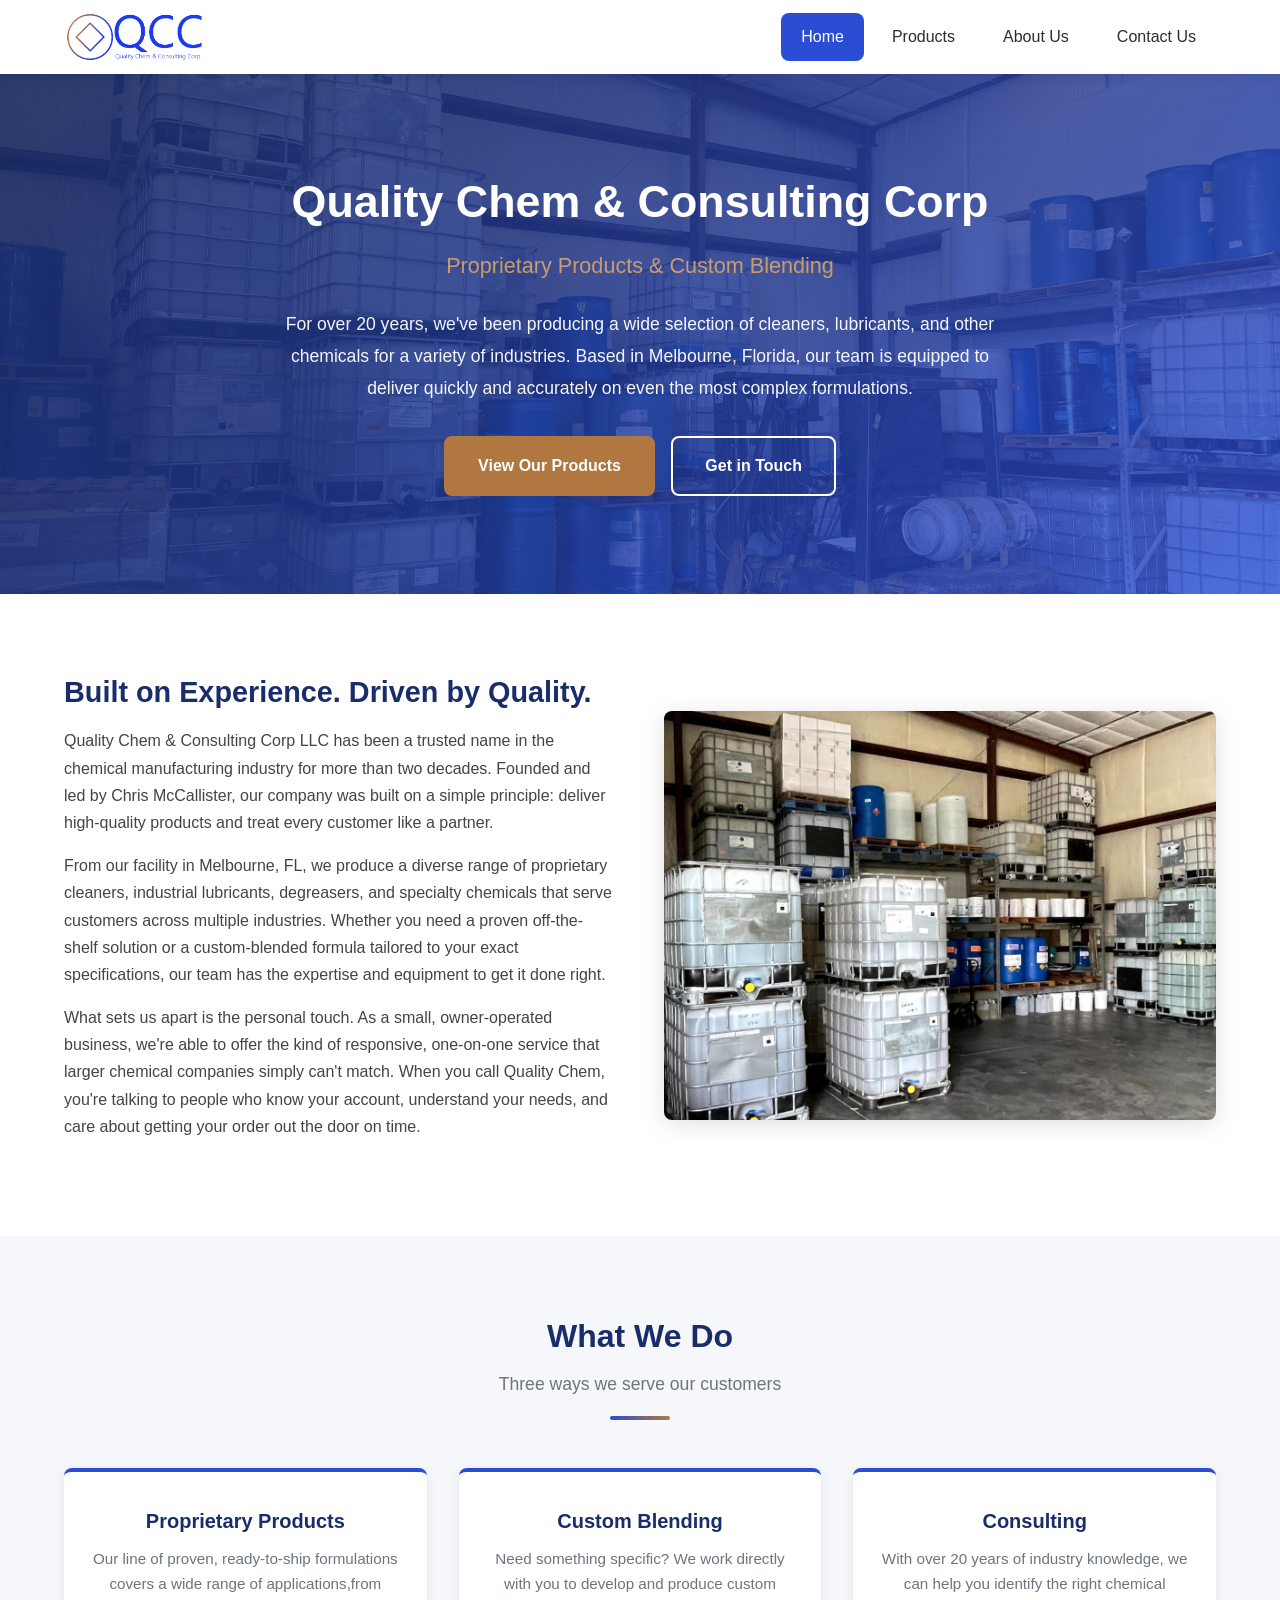
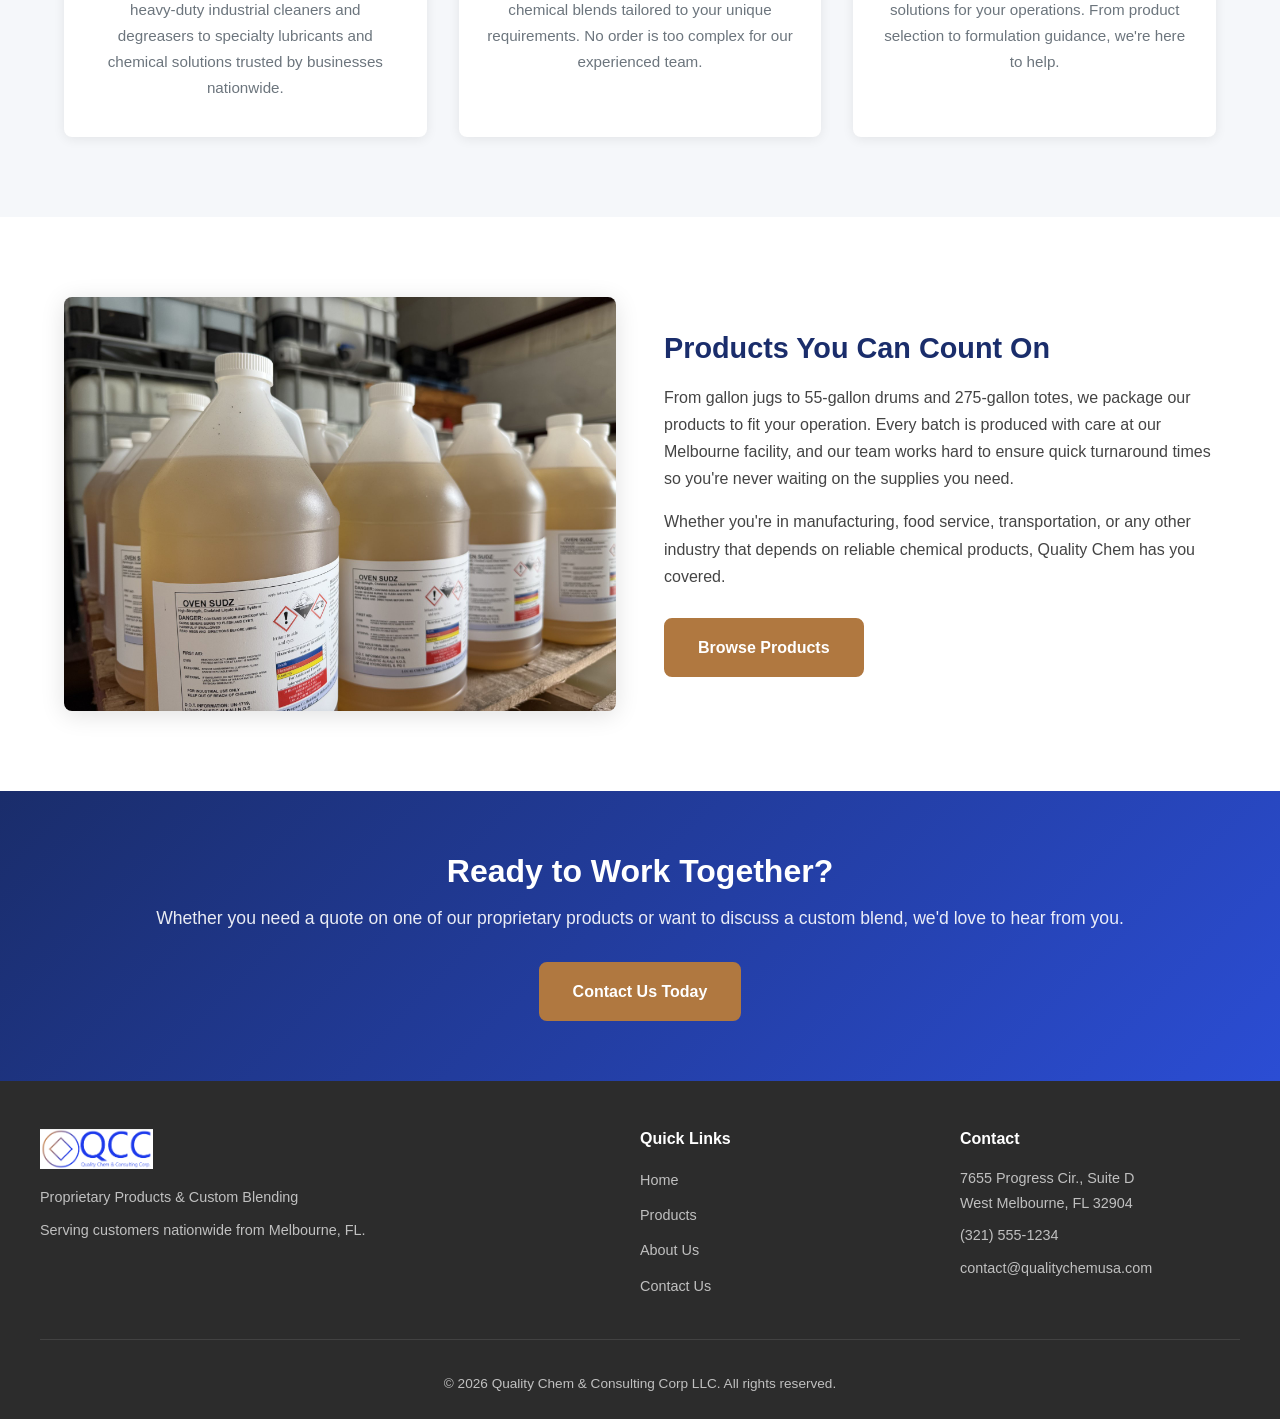
<file: index.html>
<!DOCTYPE html>
<html lang="en">
<head>
    <meta charset="UTF-8">
    <meta name="viewport" content="width=device-width, initial-scale=1.0">
    <title>Quality Chem & Consulting Corp | Proprietary Products & Custom Blending</title>
    <meta name="description" content="Quality Chem & Consulting Corp LLC,over 20 years of producing cleaners, lubricants, and specialty chemicals. Proprietary products and custom blending from Melbourne, FL.">
    <link rel="icon" href="images/QCC icon.jpg" type="image/jpeg">
    <link rel="stylesheet" href="css/styles.css">
</head>
<body>

    <!-- HEADER -->
    <header class="site-header">
        <div class="header-inner">
            <a href="index.html" class="logo">
                <img src="images/Quality Chem & Consulting Corp logo.png" alt="Quality Chem & Consulting Corp">
            </a>
            <button class="nav-toggle" aria-label="Toggle navigation">
                <span></span><span></span><span></span>
            </button>
            <ul class="nav-links">
                <li><a href="index.html" class="active">Home</a></li>
                <li><a href="products.html">Products</a></li>
                <li><a href="about.html">About Us</a></li>
                <li><a href="contact.html">Contact Us</a></li>
            </ul>
        </div>
    </header>

    <!-- HERO -->
    <section class="hero">
        <div class="hero-bg" style="background-image: url('images/IMG_1876.jpg');"></div>
        <div class="hero-content">
            <h1>Quality Chem &amp; Consulting Corp</h1>
            <p class="tagline">Proprietary Products &amp; Custom Blending</p>
            <p>For over 20 years, we've been producing a wide selection of cleaners, lubricants, and other chemicals for a variety of industries. Based in Melbourne, Florida, our team is equipped to deliver quickly and accurately on even the most complex formulations.</p>
            <a href="products.html" class="btn btn-primary">View Our Products</a>
            <a href="contact.html" class="btn btn-outline" style="margin-left: 12px;">Get in Touch</a>
        </div>
    </section>

    <!-- WHO WE ARE -->
    <section class="section">
        <div class="container">
            <div class="two-col">
                <div>
                    <h2>Built on Experience. Driven by Quality.</h2>
                    <p>Quality Chem & Consulting Corp LLC has been a trusted name in the chemical manufacturing industry for more than two decades. Founded and led by Chris McCallister, our company was built on a simple principle: deliver high-quality products and treat every customer like a partner.</p>
                    <p>From our facility in Melbourne, FL, we produce a diverse range of proprietary cleaners, industrial lubricants, degreasers, and specialty chemicals that serve customers across multiple industries. Whether you need a proven off-the-shelf solution or a custom-blended formula tailored to your exact specifications, our team has the expertise and equipment to get it done right.</p>
                    <p>What sets us apart is the personal touch. As a small, owner-operated business, we're able to offer the kind of responsive, one-on-one service that larger chemical companies simply can't match. When you call Quality Chem, you're talking to people who know your account, understand your needs, and care about getting your order out the door on time.</p>
                </div>
                <img src="images/Florida warehouse 2_edited.jpg" alt="Quality Chem warehouse facility in Melbourne, Florida">
            </div>
        </div>
    </section>

    <!-- WHAT WE DO -->
    <section class="section section-alt">
        <div class="container">
            <div class="section-header">
                <h2>What We Do</h2>
                <p>Three ways we serve our customers</p>
                <div class="accent-line"></div>
            </div>
            <div class="card-grid">
                <div class="card">
                    <h3>Proprietary Products</h3>
                    <p>Our line of proven, ready-to-ship formulations covers a wide range of applications,from heavy-duty industrial cleaners and degreasers to specialty lubricants and chemical solutions trusted by businesses nationwide.</p>
                </div>
                <div class="card">
                    <h3>Custom Blending</h3>
                    <p>Need something specific? We work directly with you to develop and produce custom chemical blends tailored to your unique requirements. No order is too complex for our experienced team.</p>
                </div>
                <div class="card">
                    <h3>Consulting</h3>
                    <p>With over 20 years of industry knowledge, we can help you identify the right chemical solutions for your operations. From product selection to formulation guidance, we're here to help.</p>
                </div>
            </div>
        </div>
    </section>

    <!-- PRODUCT PREVIEW -->
    <section class="section">
        <div class="container">
            <div class="two-col reverse-mobile">
                <img src="images/IMG_1867.jpg" alt="Quality Chem products on pallet">
                <div>
                    <h2>Products You Can Count On</h2>
                    <p>From gallon jugs to 55-gallon drums and 275-gallon totes, we package our products to fit your operation. Every batch is produced with care at our Melbourne facility, and our team works hard to ensure quick turnaround times so you're never waiting on the supplies you need.</p>
                    <p>Whether you're in manufacturing, food service, transportation, or any other industry that depends on reliable chemical products, Quality Chem has you covered.</p>
                    <a href="products.html" class="btn btn-primary" style="margin-top: 12px;">Browse Products</a>
                </div>
            </div>
        </div>
    </section>

    <!-- CTA -->
    <section class="cta-banner">
        <div class="container">
            <h2>Ready to Work Together?</h2>
            <p>Whether you need a quote on one of our proprietary products or want to discuss a custom blend, we'd love to hear from you.</p>
            <a href="contact.html" class="btn btn-primary">Contact Us Today</a>
        </div>
    </section>

    <!-- FOOTER -->
    <footer class="site-footer">
        <div class="footer-inner">
            <div class="footer-col">
                <img src="images/Quality Chem & Consulting Corp logo.png" alt="QCC Logo" class="footer-logo">
                <p>Proprietary Products & Custom Blending</p>
                <p>Serving customers nationwide from Melbourne, FL.</p>
            </div>
            <div class="footer-col">
                <h4>Quick Links</h4>
                <ul>
                    <li><a href="index.html">Home</a></li>
                    <li><a href="products.html">Products</a></li>
                    <li><a href="about.html">About Us</a></li>
                    <li><a href="contact.html">Contact Us</a></li>
                </ul>
            </div>
            <div class="footer-col">
                <h4>Contact</h4>
                <p>7655 Progress Cir., Suite D<br>West Melbourne, FL 32904</p>
                <p><a href="tel:+13215551234">(321) 555-1234</a></p>
                <p><a href="mailto:contact@qualitychemusa.com">contact@qualitychemusa.com</a></p>
            </div>
        </div>
        <div class="footer-bottom">
            <p>&copy; 2026 Quality Chem & Consulting Corp LLC. All rights reserved.</p>
        </div>
    </footer>

    <script src="js/main.js"></script>
</body>
</html>
</file>
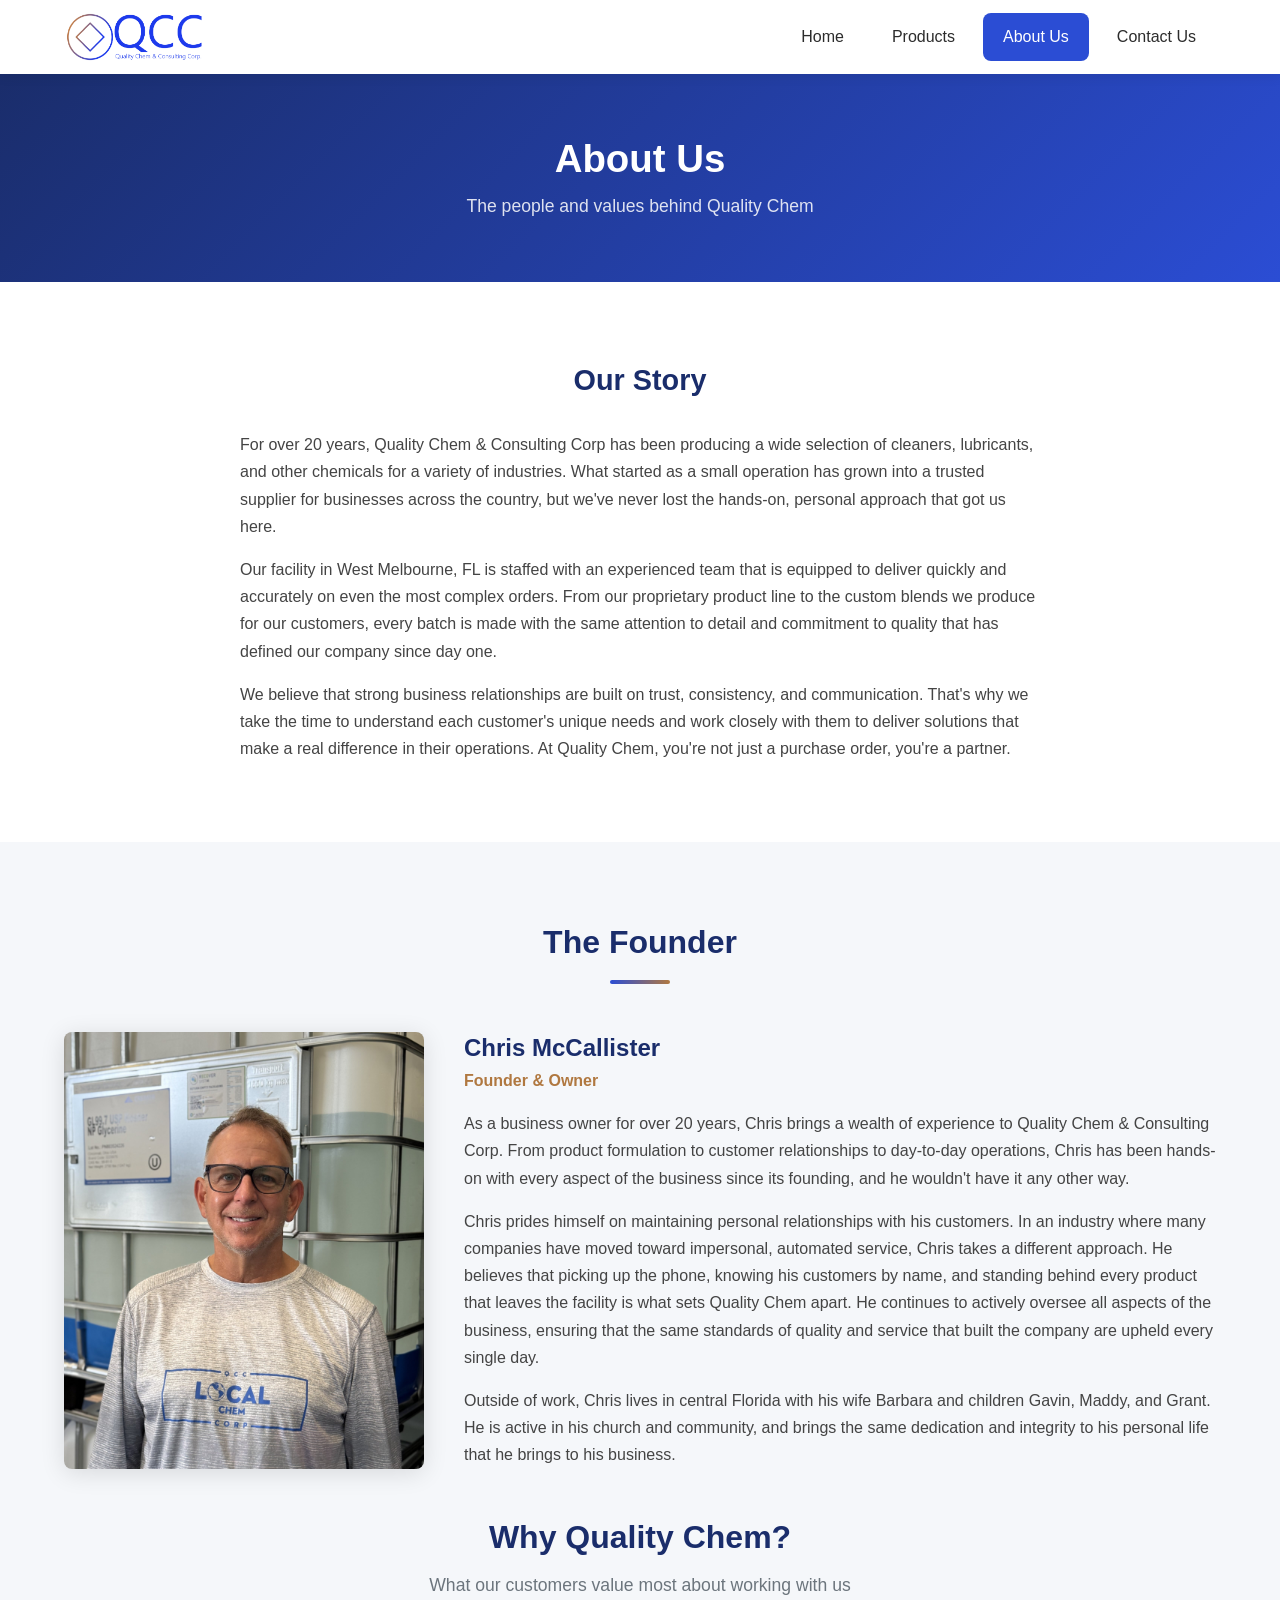
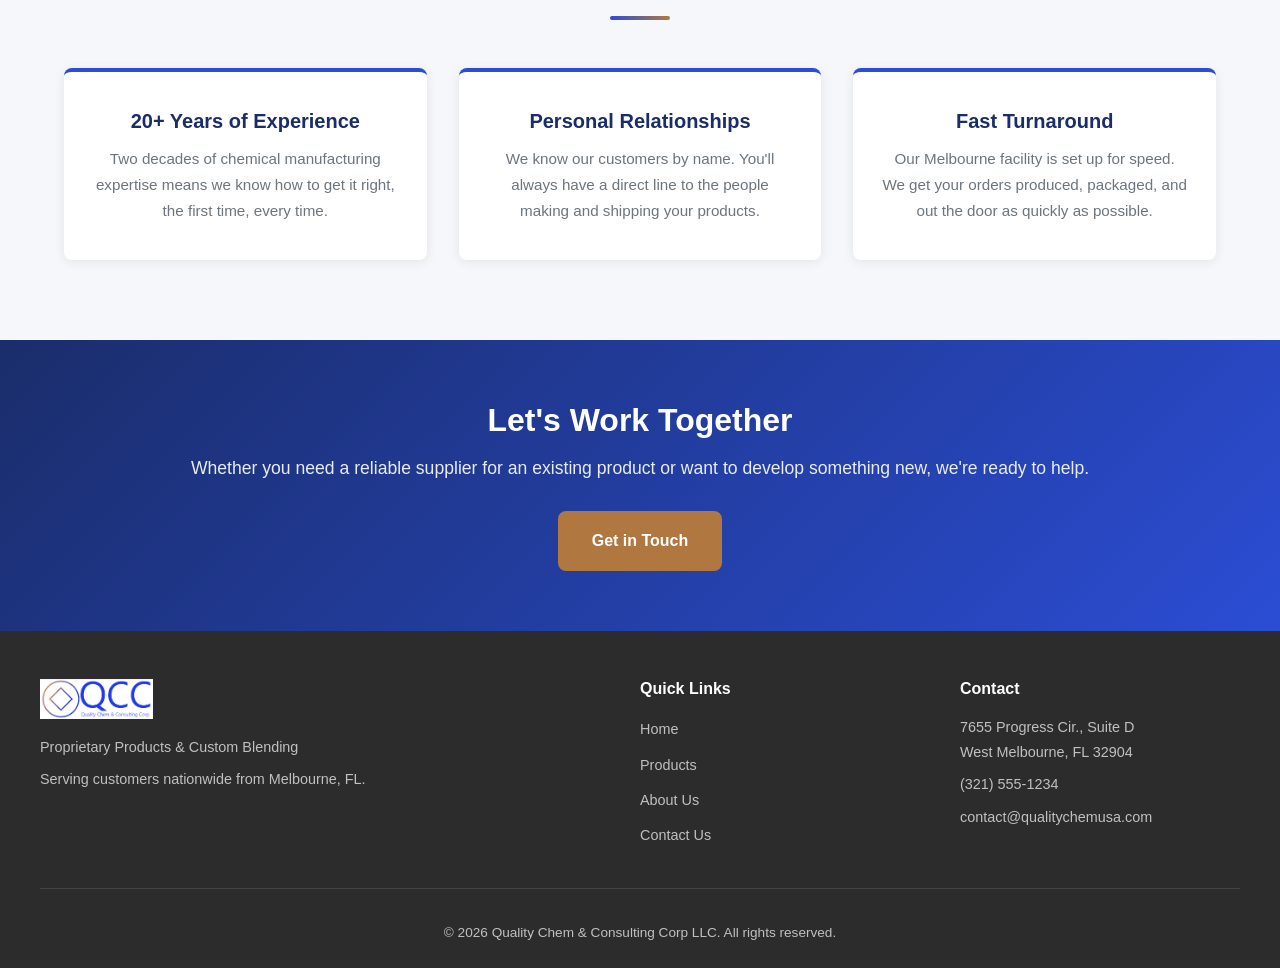
<file: about.html>
<!DOCTYPE html>
<html lang="en">
<head>
    <meta charset="UTF-8">
    <meta name="viewport" content="width=device-width, initial-scale=1.0">
    <title>About Us | Quality Chem & Consulting Corp</title>
    <meta name="description" content="Learn about Quality Chem & Consulting Corp,over 20 years of chemical manufacturing experience, led by founder Chris McCallister from Melbourne, FL.">
    <link rel="icon" href="images/QCC icon.jpg" type="image/jpeg">
    <link rel="stylesheet" href="css/styles.css">
</head>
<body>

    <!-- HEADER -->
    <header class="site-header">
        <div class="header-inner">
            <a href="index.html" class="logo">
                <img src="images/Quality Chem & Consulting Corp logo.png" alt="Quality Chem & Consulting Corp">
            </a>
            <button class="nav-toggle" aria-label="Toggle navigation">
                <span></span><span></span><span></span>
            </button>
            <ul class="nav-links">
                <li><a href="index.html">Home</a></li>
                <li><a href="products.html">Products</a></li>
                <li><a href="about.html" class="active">About Us</a></li>
                <li><a href="contact.html">Contact Us</a></li>
            </ul>
        </div>
    </header>

    <!-- PAGE BANNER -->
    <section class="page-banner">
        <div class="container">
            <h1>About Us</h1>
            <p>The people and values behind Quality Chem</p>
        </div>
    </section>

    <!-- OUR STORY -->
    <section class="section">
        <div class="container">
            <h2 style="text-align: center; margin-bottom: 32px; color: var(--blue-dark); font-size: 1.8rem;">Our Story</h2>
            <div style="max-width: 800px; margin: 0 auto;">
                <p>For over 20 years, Quality Chem & Consulting Corp has been producing a wide selection of cleaners, lubricants, and other chemicals for a variety of industries. What started as a small operation has grown into a trusted supplier for businesses across the country, but we've never lost the hands-on, personal approach that got us here.</p>
                <p style="margin-top: 16px;">Our facility in West Melbourne, FL is staffed with an experienced team that is equipped to deliver quickly and accurately on even the most complex orders. From our proprietary product line to the custom blends we produce for our customers, every batch is made with the same attention to detail and commitment to quality that has defined our company since day one.</p>
                <p style="margin-top: 16px;">We believe that strong business relationships are built on trust, consistency, and communication. That's why we take the time to understand each customer's unique needs and work closely with them to deliver solutions that make a real difference in their operations. At Quality Chem, you're not just a purchase order, you're a partner.</p>
            </div>
        </div>
    </section>

    <!-- MEET THE FOUNDER -->
    <section class="section section-alt">
        <div class="container">
            <div class="section-header">
                <h2>The Founder</h2>
                <div class="accent-line"></div>
            </div>
            <div class="team-member">
                <img src="images/IMG_1869.jpg" alt="Chris McCallister, Founder of Quality Chem & Consulting Corp">
                <div>
                    <h3>Chris McCallister</h3>
                    <span class="role">Founder &amp; Owner</span>
                    <p>As a business owner for over 20 years, Chris brings a wealth of experience to Quality Chem & Consulting Corp. From product formulation to customer relationships to day-to-day operations, Chris has been hands-on with every aspect of the business since its founding, and he wouldn't have it any other way.</p>
                    <p style="margin-top: 16px;">Chris prides himself on maintaining personal relationships with his customers. In an industry where many companies have moved toward impersonal, automated service, Chris takes a different approach. He believes that picking up the phone, knowing his customers by name, and standing behind every product that leaves the facility is what sets Quality Chem apart. He continues to actively oversee all aspects of the business, ensuring that the same standards of quality and service that built the company are upheld every single day.</p>
                    <p style="margin-top: 16px;">Outside of work, Chris lives in central Florida with his wife Barbara and children Gavin, Maddy, and Grant. He is active in his church and community, and brings the same dedication and integrity to his personal life that he brings to his business.</p>
                </div>
            </div>
        </div>

    <!-- WHY QCC -->
        <div class="container" style="margin-top: 48px;">
            <div class="section-header">
                <h2>Why Quality Chem?</h2>
                <p>What our customers value most about working with us</p>
                <div class="accent-line"></div>
            </div>
            <div class="card-grid">
                <div class="card">
                    <h3>20+ Years of Experience</h3>
                    <p>Two decades of chemical manufacturing expertise means we know how to get it right, the first time, every time.</p>
                </div>
                <div class="card">
                    <h3>Personal Relationships</h3>
                    <p>We know our customers by name. You'll always have a direct line to the people making and shipping your products.</p>
                </div>
                <div class="card">
                    <h3>Fast Turnaround</h3>
                    <p>Our Melbourne facility is set up for speed. We get your orders produced, packaged, and out the door as quickly as possible.</p>
                </div>
            </div>
        </div>
    </section>

    <!-- CTA -->
    <section class="cta-banner">
        <div class="container">
            <h2>Let's Work Together</h2>
            <p>Whether you need a reliable supplier for an existing product or want to develop something new, we're ready to help.</p>
            <a href="contact.html" class="btn btn-primary">Get in Touch</a>
        </div>
    </section>

    <!-- FOOTER -->
    <footer class="site-footer">
        <div class="footer-inner">
            <div class="footer-col">
                <img src="images/Quality Chem & Consulting Corp logo.png" alt="QCC Logo" class="footer-logo">
                <p>Proprietary Products & Custom Blending</p>
                <p>Serving customers nationwide from Melbourne, FL.</p>
            </div>
            <div class="footer-col">
                <h4>Quick Links</h4>
                <ul>
                    <li><a href="index.html">Home</a></li>
                    <li><a href="products.html">Products</a></li>
                    <li><a href="about.html">About Us</a></li>
                    <li><a href="contact.html">Contact Us</a></li>
                </ul>
            </div>
            <div class="footer-col">
                <h4>Contact</h4>
                <p>7655 Progress Cir., Suite D<br>West Melbourne, FL 32904</p>
                <p><a href="tel:+13215551234">(321) 555-1234</a></p>
                <p><a href="mailto:contact@qualitychemusa.com">contact@qualitychemusa.com</a></p>
            </div>
        </div>
        <div class="footer-bottom">
            <p>&copy; 2026 Quality Chem & Consulting Corp LLC. All rights reserved.</p>
        </div>
    </footer>

    <script src="js/main.js"></script>
</body>
</html>
</file>
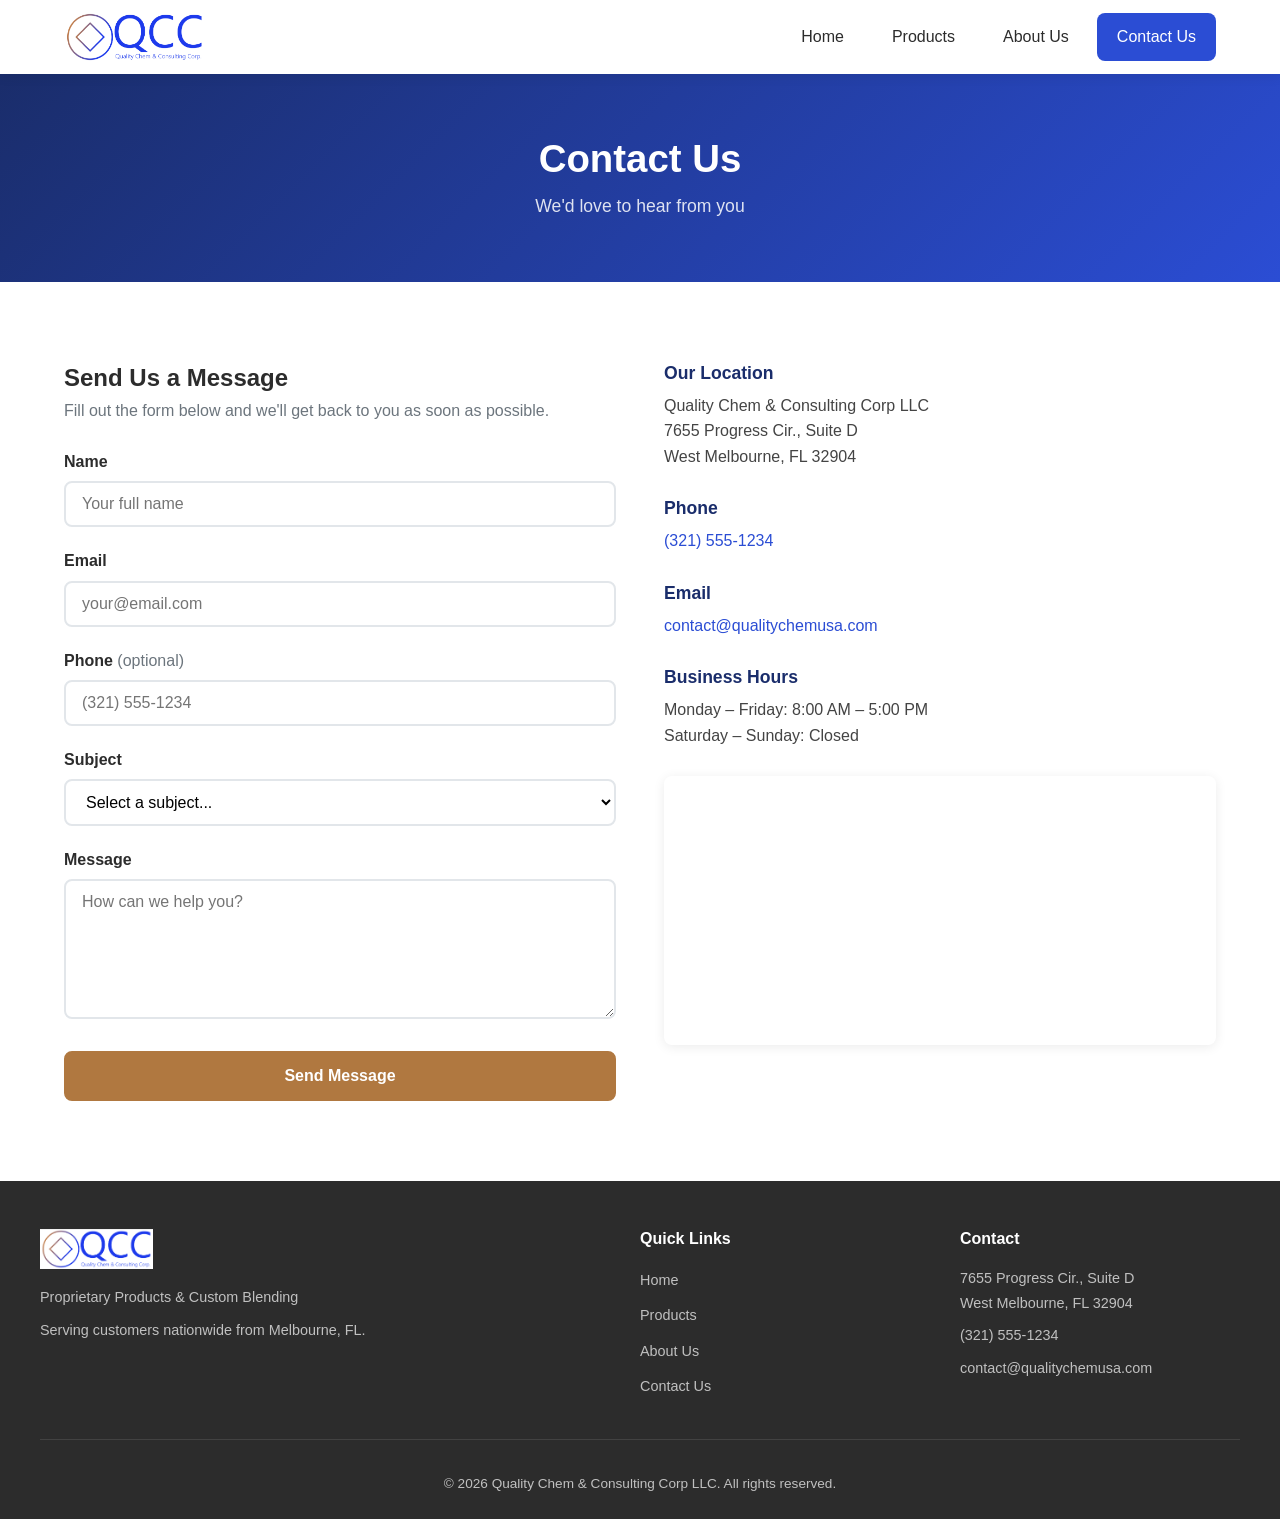
<file: contact.html>
<!DOCTYPE html>
<html lang="en">
<head>
    <meta charset="UTF-8">
    <meta name="viewport" content="width=device-width, initial-scale=1.0">
    <title>Contact Us | Quality Chem & Consulting Corp</title>
    <meta name="description" content="Get in touch with Quality Chem & Consulting Corp. Request a quote, ask about custom blending, or reach us at our Melbourne, FL facility.">
    <link rel="icon" href="images/QCC icon.jpg" type="image/jpeg">
    <link rel="stylesheet" href="css/styles.css">
</head>
<body>

    <!-- HEADER -->
    <header class="site-header">
        <div class="header-inner">
            <a href="index.html" class="logo">
                <img src="images/Quality Chem & Consulting Corp logo.png" alt="Quality Chem & Consulting Corp">
            </a>
            <button class="nav-toggle" aria-label="Toggle navigation">
                <span></span><span></span><span></span>
            </button>
            <ul class="nav-links">
                <li><a href="index.html">Home</a></li>
                <li><a href="products.html">Products</a></li>
                <li><a href="about.html">About Us</a></li>
                <li><a href="contact.html" class="active">Contact Us</a></li>
            </ul>
        </div>
    </header>

    <!-- PAGE BANNER -->
    <section class="page-banner">
        <div class="container">
            <h1>Contact Us</h1>
            <p>We'd love to hear from you</p>
        </div>
    </section>

    <!-- CONTACT SECTION -->
    <section class="section">
        <div class="container">
            <div class="contact-grid">

                <!-- CONTACT FORM -->
                <div>
                    <h2 style="margin-bottom: 4px;">Send Us a Message</h2>
                    <p style="color: var(--gray); margin-bottom: 24px;">Fill out the form below and we'll get back to you as soon as possible.</p>

                    <!--
                        NOTE: Replace YOUR_FORM_ID below with your actual Formspree form ID.
                        Sign up free at https://formspree.io, create a form pointed at
                        contact@qualitychemusa.com, and paste the ID here.
                    -->
                    <form id="contact-form" class="contact-form" action="https://formspree.io/f/xpqjbqeg" method="POST">
                        <label for="name">Name</label>
                        <input type="text" id="name" name="name" placeholder="Your full name" required>

                        <label for="email">Email</label>
                        <input type="email" id="email" name="email" placeholder="your@email.com" required>

                        <label for="phone">Phone <span style="font-weight: 400; color: var(--gray);">(optional)</span></label>
                        <input type="tel" id="phone" name="phone" placeholder="(321) 555-1234">

                        <label for="subject">Subject</label>
                        <select id="subject" name="subject" required>
                            <option value="" disabled selected>Select a subject...</option>
                            <option value="Product Inquiry">Product Inquiry</option>
                            <option value="Custom Blending Request">Custom Blending Request</option>
                            <option value="Quote Request">Quote Request</option>
                            <option value="General Question">General Question</option>
                            <option value="Other">Other</option>
                        </select>

                        <label for="message">Message</label>
                        <textarea id="message" name="message" placeholder="How can we help you?" required></textarea>

                        <button type="submit" class="btn btn-primary">Send Message</button>
                    </form>

                    <div id="form-success" class="form-success">
                        <h3>Thank you!</h3>
                        <p>Your message has been sent. We'll get back to you shortly.</p>
                    </div>
                </div>

                <!-- CONTACT INFO -->
                <div>
                    <div class="contact-info-block">
                        <h3>Our Location</h3>
                        <p>
                            Quality Chem & Consulting Corp LLC<br>
                            7655 Progress Cir., Suite D<br>
                            West Melbourne, FL 32904
                        </p>
                    </div>

                    <div class="contact-info-block">
                        <h3>Phone</h3>
                        <p><a href="tel:+13215551234">(321) 555-1234</a></p>
                    </div>

                    <div class="contact-info-block">
                        <h3>Email</h3>
                        <p><a href="mailto:contact@qualitychemusa.com">contact@qualitychemusa.com</a></p>
                    </div>

                    <div class="contact-info-block">
                        <h3>Business Hours</h3>
                        <p>
                            Monday &ndash; Friday: 8:00 AM &ndash; 5:00 PM<br>
                            Saturday &ndash; Sunday: Closed
                        </p>
                    </div>

                    <!-- Google Maps embed -->
                    <div class="map-embed">
                        <iframe
                            src="https://www.google.com/maps/embed?pb=!1m18!1m12!1m3!1d3521.8!2d-80.6684!3d28.0654!2m3!1f0!2f0!3f0!3m2!1i1024!2i768!4f13.1!3m3!1m2!1s0x88de11e0a6f0c0a7%3A0x0!2s7655+Progress+Cir+West+Melbourne+FL+32904!5e0!3m2!1sen!2sus!4v1700000000000!5m2!1sen!2sus"
                            allowfullscreen=""
                            loading="lazy"
                            referrerpolicy="no-referrer-when-downgrade"
                            title="Quality Chem location on Google Maps">
                        </iframe>
                    </div>
                </div>

            </div>
        </div>
    </section>

    <!-- FOOTER -->
    <footer class="site-footer">
        <div class="footer-inner">
            <div class="footer-col">
                <img src="images/Quality Chem & Consulting Corp logo.png" alt="QCC Logo" class="footer-logo">
                <p>Proprietary Products & Custom Blending</p>
                <p>Serving customers nationwide from Melbourne, FL.</p>
            </div>
            <div class="footer-col">
                <h4>Quick Links</h4>
                <ul>
                    <li><a href="index.html">Home</a></li>
                    <li><a href="products.html">Products</a></li>
                    <li><a href="about.html">About Us</a></li>
                    <li><a href="contact.html">Contact Us</a></li>
                </ul>
            </div>
            <div class="footer-col">
                <h4>Contact</h4>
                <p>7655 Progress Cir., Suite D<br>West Melbourne, FL 32904</p>
                <p><a href="tel:+13215551234">(321) 555-1234</a></p>
                <p><a href="mailto:contact@qualitychemusa.com">contact@qualitychemusa.com</a></p>
            </div>
        </div>
        <div class="footer-bottom">
            <p>&copy; 2026 Quality Chem & Consulting Corp LLC. All rights reserved.</p>
        </div>
    </footer>

    <script src="js/main.js"></script>
</body>
</html>
</file>
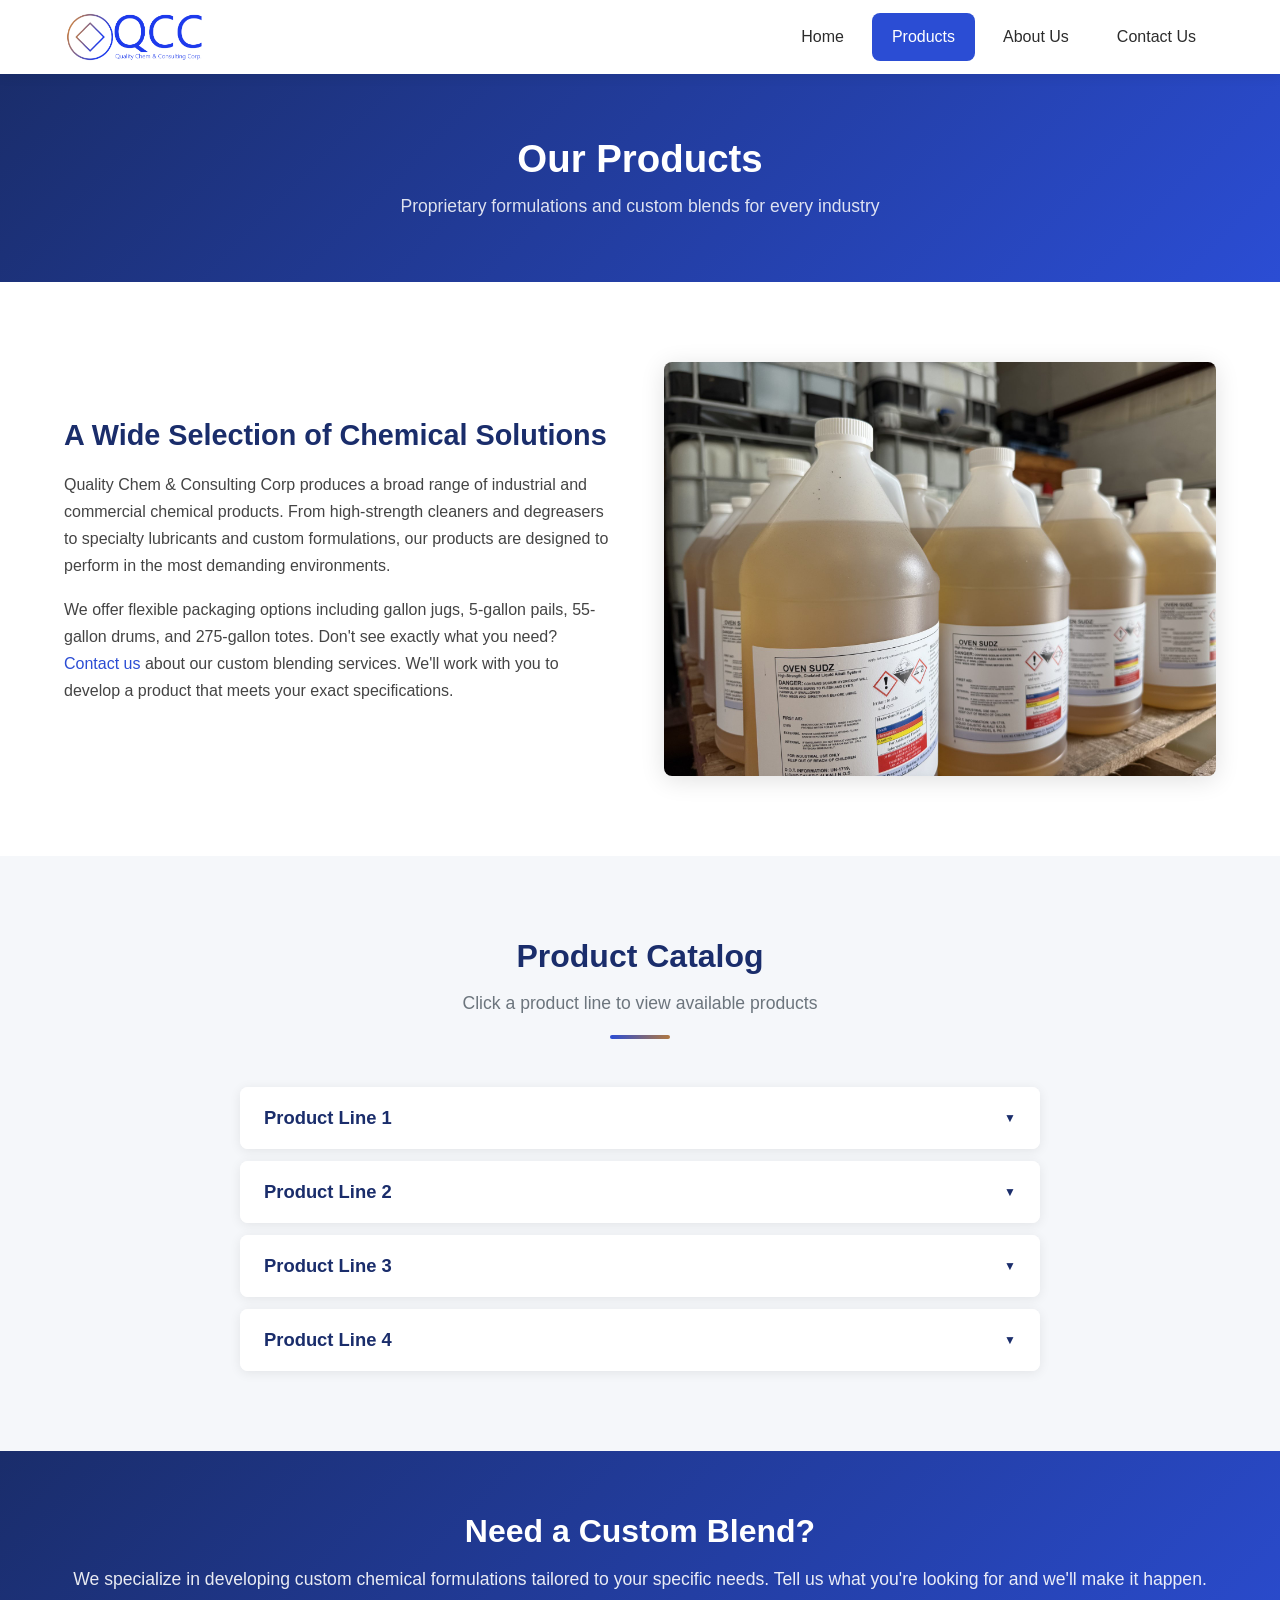
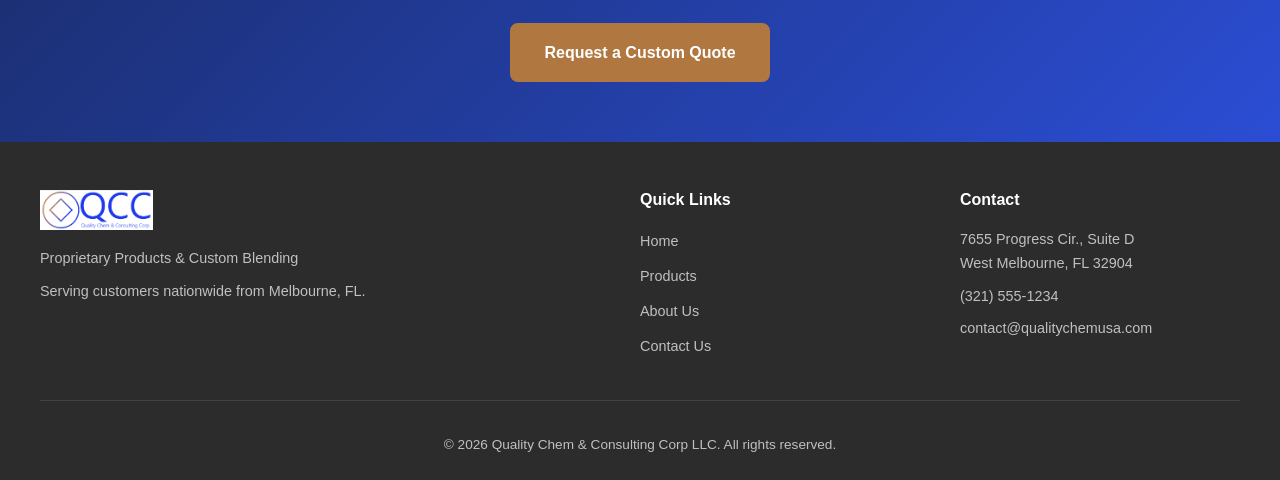
<file: products.html>
<!DOCTYPE html>
<html lang="en">
<head>
    <meta charset="UTF-8">
    <meta name="viewport" content="width=device-width, initial-scale=1.0">
    <title>Products | Quality Chem & Consulting Corp</title>
    <meta name="description" content="Browse the full line of proprietary cleaners, lubricants, and specialty chemicals from Quality Chem & Consulting Corp.">
    <link rel="icon" href="images/QCC icon.jpg" type="image/jpeg">
    <link rel="stylesheet" href="css/styles.css">
</head>
<body>

    <!-- HEADER -->
    <header class="site-header">
        <div class="header-inner">
            <a href="index.html" class="logo">
                <img src="images/Quality Chem & Consulting Corp logo.png" alt="Quality Chem & Consulting Corp">
            </a>
            <button class="nav-toggle" aria-label="Toggle navigation">
                <span></span><span></span><span></span>
            </button>
            <ul class="nav-links">
                <li><a href="index.html">Home</a></li>
                <li><a href="products.html" class="active">Products</a></li>
                <li><a href="about.html">About Us</a></li>
                <li><a href="contact.html">Contact Us</a></li>
            </ul>
        </div>
    </header>

    <!-- PAGE BANNER -->
    <section class="page-banner">
        <div class="container">
            <h1>Our Products</h1>
            <p>Proprietary formulations and custom blends for every industry</p>
        </div>
    </section>

    <!-- INTRO -->
    <section class="section">
        <div class="container">
            <div class="two-col">
                <div>
                    <h2>A Wide Selection of Chemical Solutions</h2>
                    <p>Quality Chem & Consulting Corp produces a broad range of industrial and commercial chemical products. From high-strength cleaners and degreasers to specialty lubricants and custom formulations, our products are designed to perform in the most demanding environments.</p>
                    <p>We offer flexible packaging options including gallon jugs, 5-gallon pails, 55-gallon drums, and 275-gallon totes. Don't see exactly what you need? <a href="contact.html">Contact us</a> about our custom blending services. We'll work with you to develop a product that meets your exact specifications.</p>
                </div>
                <img src="images/IMG_1867.jpg" alt="Quality Chem products on pallet">
            </div>
        </div>
    </section>

    <!-- PRODUCT CATALOG (ACCORDION) -->
    <section class="section section-alt">
        <div class="container">
            <div class="section-header">
                <h2>Product Catalog</h2>
                <p>Click a product line to view available products</p>
                <div class="accent-line"></div>
            </div>
            <div class="accordion">

                <div class="accordion-item">
                    <button class="accordion-header">
                        <span>Product Line 1</span>
                        <span class="accordion-arrow">&#9660;</span>
                    </button>
                    <div class="accordion-body">
                        <table class="product-table">
                            <thead><tr><th>Product</th><th>Description</th></tr></thead>
                            <tbody>
                                <tr><td>Product 1</td><td>Placeholder description for product one</td></tr>
                                <tr><td>Product 2</td><td>Placeholder description for product two</td></tr>
                                <tr><td>Product 3</td><td>Placeholder description for product three</td></tr>
                            </tbody>
                        </table>
                    </div>
                </div>

                <div class="accordion-item">
                    <button class="accordion-header">
                        <span>Product Line 2</span>
                        <span class="accordion-arrow">&#9660;</span>
                    </button>
                    <div class="accordion-body">
                        <table class="product-table">
                            <thead><tr><th>Product</th><th>Description</th></tr></thead>
                            <tbody>
                                <tr><td>Product 4</td><td>Placeholder description for product four</td></tr>
                                <tr><td>Product 5</td><td>Placeholder description for product five</td></tr>
                                <tr><td>Product 6</td><td>Placeholder description for product six</td></tr>
                            </tbody>
                        </table>
                    </div>
                </div>

                <div class="accordion-item">
                    <button class="accordion-header">
                        <span>Product Line 3</span>
                        <span class="accordion-arrow">&#9660;</span>
                    </button>
                    <div class="accordion-body">
                        <table class="product-table">
                            <thead><tr><th>Product</th><th>Description</th></tr></thead>
                            <tbody>
                                <tr><td>Product 7</td><td>Placeholder description for product seven</td></tr>
                                <tr><td>Product 8</td><td>Placeholder description for product eight</td></tr>
                            </tbody>
                        </table>
                    </div>
                </div>

                <div class="accordion-item">
                    <button class="accordion-header">
                        <span>Product Line 4</span>
                        <span class="accordion-arrow">&#9660;</span>
                    </button>
                    <div class="accordion-body">
                        <table class="product-table">
                            <thead><tr><th>Product</th><th>Description</th></tr></thead>
                            <tbody>
                                <tr><td>Product 9</td><td>Placeholder description for product nine</td></tr>
                                <tr><td>Product 10</td><td>Placeholder description for product ten</td></tr>
                            </tbody>
                        </table>
                    </div>
                </div>

            </div>
        </div>
    </section>

    <!-- CUSTOM BLENDING CTA -->
    <section class="cta-banner">
        <div class="container">
            <h2>Need a Custom Blend?</h2>
            <p>We specialize in developing custom chemical formulations tailored to your specific needs. Tell us what you're looking for and we'll make it happen.</p>
            <a href="contact.html" class="btn btn-primary">Request a Custom Quote</a>
        </div>
    </section>

    <!-- FOOTER -->
    <footer class="site-footer">
        <div class="footer-inner">
            <div class="footer-col">
                <img src="images/Quality Chem & Consulting Corp logo.png" alt="QCC Logo" class="footer-logo">
                <p>Proprietary Products & Custom Blending</p>
                <p>Serving customers nationwide from Melbourne, FL.</p>
            </div>
            <div class="footer-col">
                <h4>Quick Links</h4>
                <ul>
                    <li><a href="index.html">Home</a></li>
                    <li><a href="products.html">Products</a></li>
                    <li><a href="about.html">About Us</a></li>
                    <li><a href="contact.html">Contact Us</a></li>
                </ul>
            </div>
            <div class="footer-col">
                <h4>Contact</h4>
                <p>7655 Progress Cir., Suite D<br>West Melbourne, FL 32904</p>
                <p><a href="tel:+13215551234">(321) 555-1234</a></p>
                <p><a href="mailto:contact@qualitychemusa.com">contact@qualitychemusa.com</a></p>
            </div>
        </div>
        <div class="footer-bottom">
            <p>&copy; 2026 Quality Chem & Consulting Corp LLC. All rights reserved.</p>
        </div>
    </footer>

    <script src="js/main.js"></script>
</body>
</html>
</file>
<file: css/styles.css>
/* ===== RESET & BASE ===== */
*, *::before, *::after {
    margin: 0;
    padding: 0;
    box-sizing: border-box;
}

:root {
    --blue-primary: #2B4DD4;
    --blue-dark: #1a2d6b;
    --blue-light: #e8edf8;
    --bronze: #B07840;
    --bronze-light: #d4a06a;
    --white: #ffffff;
    --off-white: #f5f7fa;
    --gray-light: #e2e6ea;
    --gray: #6c757d;
    --text-dark: #2c2c2c;
    --text-body: #444444;
    --shadow: 0 2px 12px rgba(0, 0, 0, 0.08);
    --shadow-lg: 0 4px 24px rgba(0, 0, 0, 0.12);
    --radius: 8px;
    --transition: 0.3s ease;
}

html {
    scroll-behavior: smooth;
}

body {
    font-family: 'Segoe UI', Tahoma, Geneva, Verdana, sans-serif;
    color: var(--text-body);
    line-height: 1.7;
    background: var(--white);
}

img {
    max-width: 100%;
    height: auto;
    display: block;
}

a {
    color: var(--blue-primary);
    text-decoration: none;
    transition: color var(--transition);
}

a:hover {
    color: var(--bronze);
}

h1, h2, h3, h4 {
    color: var(--text-dark);
    line-height: 1.3;
}

.container {
    max-width: 1200px;
    margin: 0 auto;
    padding: 0 24px;
}

/* ===== HEADER & NAV ===== */
.site-header {
    background: var(--white);
    box-shadow: var(--shadow);
    position: sticky;
    top: 0;
    z-index: 1000;
}

.header-inner {
    display: flex;
    align-items: center;
    justify-content: space-between;
    padding: 12px 24px;
    max-width: 1200px;
    margin: 0 auto;
}

.logo img {
    height: 50px;
    width: auto;
}

.nav-links {
    display: flex;
    list-style: none;
    gap: 8px;
}

.nav-links a {
    display: block;
    padding: 10px 20px;
    color: var(--text-dark);
    font-weight: 500;
    border-radius: var(--radius);
    transition: background var(--transition), color var(--transition);
}

.nav-links a:hover,
.nav-links a.active {
    background: var(--blue-primary);
    color: var(--white);
}

/* Mobile nav toggle */
.nav-toggle {
    display: none;
    background: none;
    border: none;
    cursor: pointer;
    padding: 8px;
}

.nav-toggle span {
    display: block;
    width: 26px;
    height: 3px;
    background: var(--text-dark);
    margin: 5px 0;
    border-radius: 2px;
    transition: var(--transition);
}

/* ===== HERO SECTION ===== */
.hero {
    position: relative;
    min-height: 520px;
    display: flex;
    align-items: center;
    justify-content: center;
    text-align: center;
    color: var(--white);
    overflow: hidden;
}

.hero-bg {
    position: absolute;
    inset: 0;
    background-size: cover;
    background-position: center;
    background-repeat: no-repeat;
}

.hero-bg::after {
    content: '';
    position: absolute;
    inset: 0;
    background: linear-gradient(135deg, rgba(26, 45, 107, 0.88), rgba(43, 77, 212, 0.75));
}

.hero-content {
    position: relative;
    z-index: 1;
    padding: 60px 24px;
    max-width: 800px;
}

.hero h1 {
    font-size: 2.8rem;
    color: var(--white);
    margin-bottom: 16px;
    font-weight: 700;
}

.hero .tagline {
    font-size: 1.35rem;
    color: var(--bronze-light);
    font-weight: 500;
    margin-bottom: 24px;
}

.hero p {
    font-size: 1.1rem;
    line-height: 1.8;
    margin-bottom: 32px;
    opacity: 0.95;
}

/* ===== BUTTONS ===== */
.btn {
    display: inline-block;
    padding: 14px 32px;
    border-radius: var(--radius);
    font-size: 1rem;
    font-weight: 600;
    cursor: pointer;
    transition: all var(--transition);
    border: 2px solid transparent;
}

.btn-primary {
    background: var(--bronze);
    color: var(--white);
    border-color: var(--bronze);
}

.btn-primary:hover {
    background: var(--bronze-light);
    border-color: var(--bronze-light);
    color: var(--white);
}

.btn-outline {
    background: transparent;
    color: var(--white);
    border-color: var(--white);
}

.btn-outline:hover {
    background: var(--white);
    color: var(--blue-dark);
}

/* ===== SECTIONS ===== */
.section {
    padding: 80px 0;
}

.section-alt {
    background: var(--off-white);
}

.section-header {
    text-align: center;
    margin-bottom: 48px;
}

.section-header h2 {
    font-size: 2rem;
    margin-bottom: 12px;
    color: var(--blue-dark);
}

.section-header p {
    font-size: 1.1rem;
    color: var(--gray);
    max-width: 600px;
    margin: 0 auto;
}

.section-header .accent-line {
    width: 60px;
    height: 4px;
    background: linear-gradient(to right, var(--blue-primary), var(--bronze));
    margin: 16px auto 0;
    border-radius: 2px;
}

/* ===== TWO-COLUMN LAYOUT ===== */
.two-col {
    display: grid;
    grid-template-columns: 1fr 1fr;
    gap: 48px;
    align-items: center;
}

.two-col img {
    border-radius: var(--radius);
    box-shadow: var(--shadow-lg);
    width: 100%;
    object-fit: cover;
}

.two-col h2 {
    font-size: 1.8rem;
    color: var(--blue-dark);
    margin-bottom: 16px;
}

.two-col p {
    margin-bottom: 16px;
}

/* ===== FEATURE CARDS ===== */
.card-grid {
    display: grid;
    grid-template-columns: repeat(3, 1fr);
    gap: 32px;
}

.card {
    background: var(--white);
    border-radius: var(--radius);
    padding: 36px 28px;
    box-shadow: var(--shadow);
    text-align: center;
    transition: transform var(--transition), box-shadow var(--transition);
    border-top: 4px solid var(--blue-primary);
}

.card:hover {
    transform: translateY(-4px);
    box-shadow: var(--shadow-lg);
}

.card-icon {
    font-size: 2.5rem;
    margin-bottom: 16px;
}

.card h3 {
    font-size: 1.25rem;
    margin-bottom: 12px;
    color: var(--blue-dark);
}

.card p {
    font-size: 0.95rem;
    color: var(--gray);
}

/* ===== PRODUCT GRID ===== */
.product-grid {
    display: grid;
    grid-template-columns: repeat(auto-fill, minmax(280px, 1fr));
    gap: 28px;
}

.product-card {
    background: var(--white);
    border-radius: var(--radius);
    overflow: hidden;
    box-shadow: var(--shadow);
    transition: transform var(--transition), box-shadow var(--transition);
}

.product-card:hover {
    transform: translateY(-4px);
    box-shadow: var(--shadow-lg);
}

.product-card-img {
    height: 200px;
    background: var(--blue-light);
    display: flex;
    align-items: center;
    justify-content: center;
}

.product-card-img img {
    height: 100%;
    width: 100%;
    object-fit: cover;
}

.product-placeholder-icon {
    font-size: 3rem;
    color: var(--blue-primary);
    opacity: 0.4;
}

.product-card-body {
    padding: 20px;
}

.product-card-body h3 {
    font-size: 1.15rem;
    margin-bottom: 8px;
    color: var(--blue-dark);
}

.product-card-body p {
    font-size: 0.9rem;
    color: var(--gray);
}

/* ===== CTA BANNER ===== */
.cta-banner {
    background: linear-gradient(135deg, var(--blue-dark), var(--blue-primary));
    color: var(--white);
    text-align: center;
    padding: 60px 24px;
}

.cta-banner h2 {
    color: var(--white);
    font-size: 2rem;
    margin-bottom: 12px;
}

.cta-banner p {
    font-size: 1.1rem;
    margin-bottom: 28px;
    opacity: 0.9;
}

/* ===== ABOUT PAGE ===== */
.about-intro {
    font-size: 1.15rem;
    max-width: 800px;
    margin: 0 auto 40px;
    text-align: center;
}

.team-member {
    display: grid;
    grid-template-columns: 360px 1fr;
    gap: 40px;
    align-items: start;
    margin-bottom: 48px;
}

.team-member img {
    border-radius: var(--radius);
    box-shadow: var(--shadow-lg);
    width: 100%;
    object-fit: cover;
    max-height: 437px;
}

.team-member h3 {
    font-size: 1.5rem;
    color: var(--blue-dark);
    margin-bottom: 4px;
}

.team-member .role {
    color: var(--bronze);
    font-weight: 600;
    margin-bottom: 16px;
    display: block;
}

.team-photo-wide {
    border-radius: var(--radius);
    box-shadow: var(--shadow-lg);
    max-height: 400px;
    width: 100%;
    object-fit: cover;
    margin-top: 32px;
}

/* ===== ACCORDION (PRODUCTS) ===== */
.accordion {
    max-width: 800px;
    margin: 0 auto;
    display: flex;
    flex-direction: column;
    gap: 12px;
}

.accordion-item {
    background: var(--white);
    border-radius: var(--radius);
    box-shadow: var(--shadow);
    overflow: hidden;
}

.accordion-header {
    width: 100%;
    display: flex;
    align-items: center;
    justify-content: space-between;
    padding: 20px 24px;
    background: var(--white);
    border: none;
    cursor: pointer;
    font-size: 1.15rem;
    font-weight: 600;
    color: var(--blue-dark);
    font-family: inherit;
    transition: background var(--transition);
}

.accordion-header:hover {
    background: var(--blue-light);
}

.accordion-item.active .accordion-header {
    background: var(--blue-primary);
    color: var(--white);
}

.accordion-arrow {
    font-size: 0.75rem;
    transition: transform var(--transition);
}

.accordion-item.active .accordion-arrow {
    transform: rotate(180deg);
}

.accordion-body {
    max-height: 0;
    overflow: hidden;
    transition: max-height 0.4s ease;
}

.accordion-item.active .accordion-body {
    max-height: 600px;
}

.product-table {
    width: 100%;
    border-collapse: collapse;
    margin: 0;
}

.product-table thead th {
    background: var(--off-white);
    padding: 12px 24px;
    text-align: left;
    font-size: 0.85rem;
    font-weight: 600;
    color: var(--gray);
    text-transform: uppercase;
    letter-spacing: 0.5px;
}

.product-table tbody td {
    padding: 14px 24px;
    border-top: 1px solid var(--gray-light);
    font-size: 0.95rem;
    color: var(--text-body);
}

.product-table tbody td:first-child {
    font-weight: 600;
    color: var(--text-dark);
}

.product-table tbody tr:hover {
    background: var(--blue-light);
}

/* ===== CONTACT PAGE ===== */
.contact-grid {
    display: grid;
    grid-template-columns: 1fr 1fr;
    gap: 48px;
}

.contact-form label {
    display: block;
    font-weight: 600;
    color: var(--text-dark);
    margin-bottom: 6px;
    margin-top: 20px;
}

.contact-form label:first-child {
    margin-top: 0;
}

.contact-form input,
.contact-form textarea,
.contact-form select {
    width: 100%;
    padding: 12px 16px;
    border: 2px solid var(--gray-light);
    border-radius: var(--radius);
    font-size: 1rem;
    font-family: inherit;
    transition: border-color var(--transition);
    background: var(--white);
}

.contact-form input:focus,
.contact-form textarea:focus,
.contact-form select:focus {
    outline: none;
    border-color: var(--blue-primary);
}

.contact-form textarea {
    resize: vertical;
    min-height: 140px;
}

.contact-form .btn {
    margin-top: 24px;
    width: 100%;
}

.contact-info-block {
    margin-bottom: 28px;
}

.contact-info-block h3 {
    font-size: 1.1rem;
    color: var(--blue-dark);
    margin-bottom: 8px;
}

.contact-info-block p {
    color: var(--text-body);
    line-height: 1.6;
}

.contact-info-block a {
    color: var(--blue-primary);
}

.map-embed {
    margin-top: 24px;
    border-radius: var(--radius);
    overflow: hidden;
    box-shadow: var(--shadow);
}

.map-embed iframe {
    width: 100%;
    height: 260px;
    border: 0;
}

/* Form success message */
.form-success {
    display: none;
    text-align: center;
    padding: 40px 20px;
}

.form-success h3 {
    color: var(--blue-dark);
    margin-bottom: 12px;
}

/* ===== PAGE BANNER ===== */
.page-banner {
    background: linear-gradient(135deg, var(--blue-dark), var(--blue-primary));
    color: var(--white);
    padding: 60px 24px;
    text-align: center;
}

.page-banner h1 {
    font-size: 2.4rem;
    color: var(--white);
    margin-bottom: 8px;
}

.page-banner p {
    font-size: 1.1rem;
    opacity: 0.85;
}

/* ===== FOOTER ===== */
.site-footer {
    background: var(--text-dark);
    color: rgba(255, 255, 255, 0.7);
    padding: 48px 24px 24px;
}

.footer-inner {
    display: grid;
    grid-template-columns: 2fr 1fr 1fr;
    gap: 40px;
    max-width: 1200px;
    margin: 0 auto;
}

.footer-col h4 {
    color: var(--white);
    font-size: 1rem;
    margin-bottom: 16px;
}

.footer-col p {
    margin-bottom: 8px;
    font-size: 0.9rem;
}

.footer-col a {
    color: rgba(255, 255, 255, 0.7);
    font-size: 0.9rem;
}

.footer-col a:hover {
    color: var(--bronze-light);
}

.footer-col ul {
    list-style: none;
}

.footer-col ul li {
    margin-bottom: 8px;
}

.footer-logo {
    height: 40px;
    width: auto;
    margin-bottom: 16px;
}

.footer-bottom {
    text-align: center;
    padding-top: 32px;
    margin-top: 32px;
    border-top: 1px solid rgba(255, 255, 255, 0.1);
    font-size: 0.85rem;
    max-width: 1200px;
    margin-left: auto;
    margin-right: auto;
}

/* ===== RESPONSIVE ===== */
@media (max-width: 992px) {
    .card-grid {
        grid-template-columns: 1fr 1fr;
    }

    .footer-inner {
        grid-template-columns: 1fr 1fr;
    }

    .team-member {
        grid-template-columns: 300px 1fr;
    }
}

@media (max-width: 768px) {
    /* Mobile nav */
    .nav-toggle {
        display: block;
        z-index: 1001;
    }

    .nav-links {
        position: fixed;
        top: 0;
        right: -100%;
        width: 280px;
        height: 100vh;
        background: var(--white);
        flex-direction: column;
        padding: 80px 24px 24px;
        box-shadow: var(--shadow-lg);
        transition: right var(--transition);
        gap: 4px;
    }

    .nav-links.open {
        right: 0;
    }

    .nav-links a {
        font-size: 1.1rem;
        padding: 14px 20px;
    }

    /* Hero */
    .hero {
        min-height: 400px;
    }

    .hero h1 {
        font-size: 2rem;
    }

    .hero .tagline {
        font-size: 1.1rem;
    }

    /* Two column -> stack */
    .two-col {
        grid-template-columns: 1fr;
        gap: 32px;
    }

    .two-col.reverse-mobile > :first-child {
        order: 2;
    }

    /* Cards */
    .card-grid {
        grid-template-columns: 1fr;
    }

    /* Contact */
    .contact-grid {
        grid-template-columns: 1fr;
    }

    /* About */
    .team-member {
        grid-template-columns: 1fr;
        text-align: center;
    }

    .team-member img {
        max-width: 280px;
        margin: 0 auto;
    }

    /* Footer */
    .footer-inner {
        grid-template-columns: 1fr;
        text-align: center;
    }

    .footer-logo {
        margin: 0 auto 16px;
    }

    .section {
        padding: 56px 0;
    }

    .page-banner {
        padding: 44px 24px;
    }

    .page-banner h1 {
        font-size: 1.8rem;
    }
}

@media (max-width: 480px) {
    .hero h1 {
        font-size: 1.7rem;
    }

    .btn {
        padding: 12px 24px;
        font-size: 0.95rem;
    }
}
</file>
